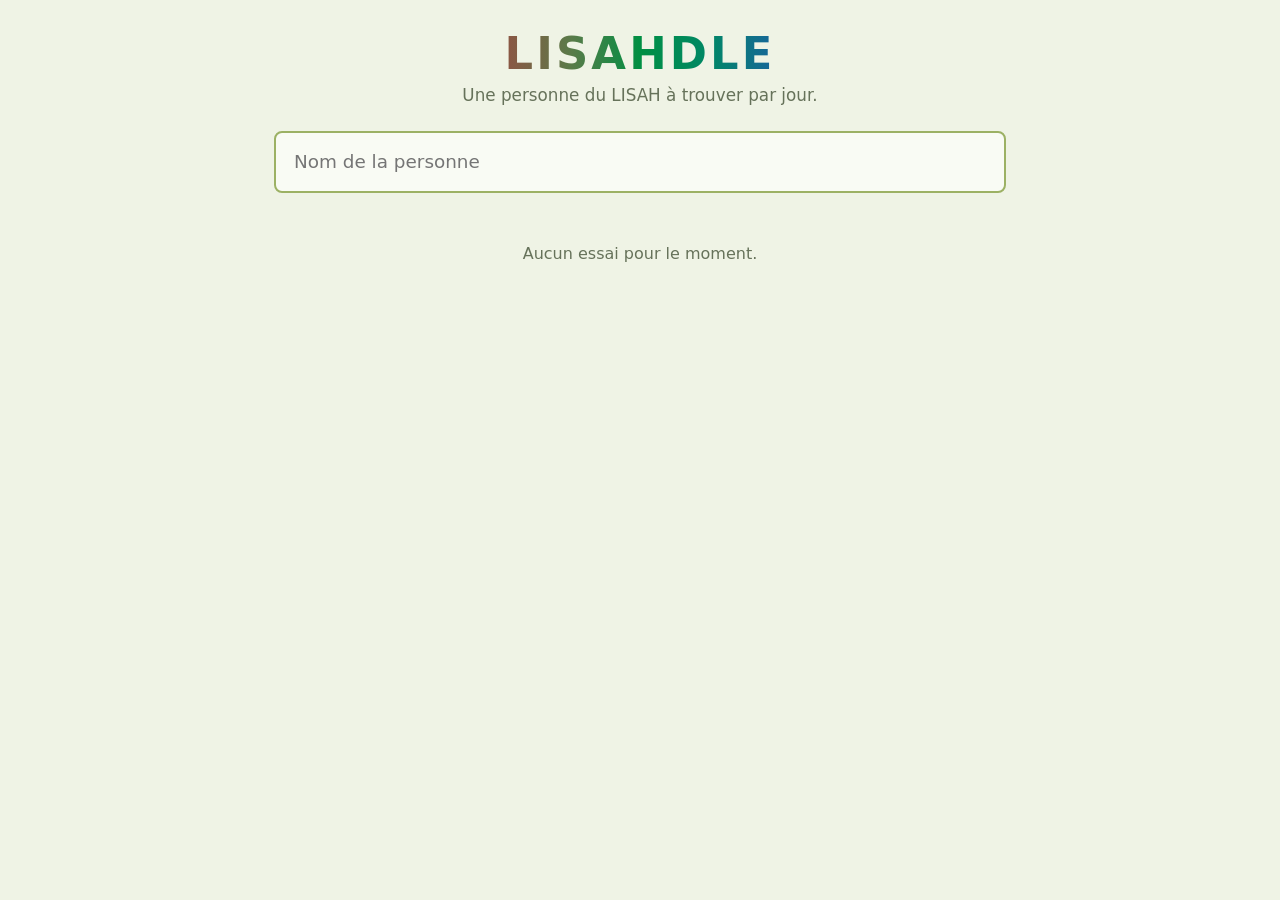
<file: index.html>
<!doctype html>
<html lang="fr">
<head>
<meta charset="utf-8">
<meta name="viewport" content="width=device-width, initial-scale=1, viewport-fit=cover">
<meta name="theme-color" content="#eff3e5">
<title>LISAHDLE</title>
<link rel="stylesheet" href="style.css">
</head>
<body>
<main>
  <h1>LISAHDLE</h1>
  <p class="sub">Une personne du LISAH à trouver par jour.</p>

  <div class="search" id="searchBox">
    <input id="q" type="text" placeholder="Nom de la personne" autocomplete="off" autocapitalize="off" spellcheck="false" enterkeyhint="go">
    <ul class="sugg" id="sugg"></ul>
  </div>

  <div id="win"></div>
  <div id="list"></div>
  <div class="view-bar" id="viewBar">
    <button type="button" id="view" class="icon-btn" aria-label="Tout afficher sur la largeur" title="Tout afficher sur la largeur">
      <!-- 4 flèches vers l'intérieur : tout faire rentrer sur la largeur -->
      <svg class="i-fit" viewBox="0 0 24 24" aria-hidden="true"><path d="M3 3l6 6M9 4v5H4M21 3l-6 6M15 4v5h5M21 21l-6-6M20 15h-5v5M3 21l6-6M4 15h5v5"/></svg>
      <!-- 4 flèches vers l'extérieur : revenir au défilement horizontal -->
      <svg class="i-scroll" viewBox="0 0 24 24" aria-hidden="true"><path d="M8 8L3 3M3 8V3h5M16 8l5-5M16 3h5v5M16 16l5 5M21 16v5h-5M8 16l-5 5M3 16v5h5"/></svg>
    </button>
  </div>
  <p class="foot" id="foot"></p>
</main>
<script src="script.js"></script>
</body>
</html>
</file>
<file: style.css>
:root{
  --bg:#eff3e5;
  --panel:#f9fbf4;
  --fg:#222a1a;
  --mute:#66725a;
  --line:#d2dbbd;
  --accent:#9cb164;
  --accent-fg:#1f2914;
  --ok:#2f8450;
  --ko:#c0483a;
  --on:#fff;
  color-scheme:light;
  box-sizing:border-box;
  padding-top:env(safe-area-inset-top,0px);
  padding-bottom:env(safe-area-inset-bottom,0px);
}

*,*::before,*::after{box-sizing:inherit}
html{scroll-padding-top:env(safe-area-inset-top,0px)}
body{margin:0;background:var(--bg);color:var(--fg);font:16px/1.4 system-ui,-apple-system,"Segoe UI",Roboto,sans-serif}
main{max-width:540px;margin:0 auto;padding:18px 14px 40px}

h1{
  display:block;width:fit-content;margin:0 auto 4px;
  font-size:2.1rem;font-weight:800;letter-spacing:.07em;line-height:1.15;
  background:linear-gradient(90deg,#8d5544,#597b49,#008f43,#008765,#18659b);
  -webkit-background-clip:text;background-clip:text;
  -webkit-text-fill-color:transparent;color:transparent;
}

.sub{color:var(--mute);margin:0 0 18px;font-size:.92rem;text-align:center}

.search{position:relative;margin-bottom:16px}
input{width:100%;font:inherit;padding:13px 14px;border:2px solid var(--accent);border-radius:8px;background:var(--panel);color:var(--fg)}
input:focus{outline:none;box-shadow:0 0 0 3px rgba(156,177,100,.35)}
ul.sugg{list-style:none;margin:4px 0 0;padding:0;position:absolute;left:0;right:0;z-index:5;background:var(--panel);border:2px solid var(--accent);border-radius:8px;overflow:hidden}
ul.sugg:empty{display:none}
ul.sugg li{padding:12px 14px;border-top:1px solid var(--line);cursor:pointer}
ul.sugg li:first-child{border-top:0}
ul.sugg li:active,ul.sugg li:hover{background:var(--bg)}

.guess{min-width:590px;background:var(--panel);border:1px solid var(--accent);border-radius:10px;padding:10px;margin-bottom:10px}
.guess h2{font-size:1rem;margin:0 0 8px;font-weight:600;width:max-content;position:sticky;left:10px}
/* Un seul défilement horizontal pour tous les essais : #list défile, les cartes ont une largeur minimale */
#list{overflow-x:auto;padding-bottom:6px;-webkit-overflow-scrolling:touch;scrollbar-width:thin;scrollbar-color:var(--accent) transparent}
#list::-webkit-scrollbar{height:5px}
#list::-webkit-scrollbar-thumb{background:var(--accent);border-radius:3px}
.cells{display:flex;justify-content:flex-start;gap:5px}
.cell{flex:1 1 76px;min-width:76px;max-width:96px;height:auto;min-height:0;overflow:hidden;aspect-ratio:1;align-self:flex-start;display:flex;flex-direction:column;justify-content:center;align-items:center;border-radius:6px;color:var(--on);padding:4px;text-align:center}
.cell.ok{background:var(--ok)}
.cell.ko{background:var(--ko)}
.cell.hid{background:var(--mute)}
.cell small{display:block;font-size:.66rem;opacity:.85;margin-bottom:2px}
.cell b{display:block;font-size:.76rem;font-weight:600;overflow-wrap:anywhere;hyphens:auto;white-space:pre-line}

/* Texte tronqué : "…" à la taille minimale, toucher pour tout voir */
.cell b.clamp{display:-webkit-box;-webkit-box-orient:vertical;overflow:hidden;text-overflow:ellipsis}
.cell.clipped{cursor:pointer}
.tip{position:fixed;z-index:50;max-width:min(260px,calc(100vw - 16px));padding:8px 10px;border-radius:8px;background:var(--fg);color:var(--bg);font-size:.85rem;line-height:1.3;white-space:pre-line;overflow-wrap:anywhere;box-shadow:0 4px 14px rgba(0,0,0,.25);pointer-events:none}

/* Animation : les cases apparaissent l'une après l'autre sur le dernier essai */
.guess.new .cell{animation:pop .45s cubic-bezier(.2,.8,.3,1) both;animation-delay:calc(var(--i) * 140ms)}
@keyframes pop{
  from{opacity:0;transform:translateY(8px) scale(.85)}
  to{opacity:1;transform:none}
}

.win{background:var(--panel);border:2px solid var(--accent);border-radius:10px;padding:14px;margin-bottom:14px}
.win.new{animation:fade .5s ease both}
@keyframes fade{from{opacity:0;transform:translateY(6px)}to{opacity:1;transform:none}}
.win p{margin:0 0 10px}
pre{margin:0 0 10px;padding:10px;background:var(--bg);border-radius:6px;font:inherit;white-space:pre-wrap}

button{font:inherit;font-weight:600;padding:12px 16px;border:0;border-radius:8px;background:var(--accent);color:var(--accent-fg);width:100%;cursor:pointer}
button:active{filter:brightness(.95)}

.empty{color:var(--mute);text-align:center;padding:18px 0;position:sticky;left:0}
.foot{color:var(--mute);font-size:.8rem;text-align:center;margin-top:20px}

@media (prefers-reduced-motion:reduce){
  .guess.new .cell,.win.new{animation:none}
}

/* Bouton de mode d'affichage : uniquement sur téléphone, sous les essais, dès le premier essai */
.view-bar{display:none}
.icon-btn{width:auto;flex:none;padding:8px;line-height:0;background:transparent;border:2px solid var(--accent);color:var(--fg);border-radius:8px}
.icon-btn svg{width:22px;height:22px;fill:none;stroke:currentColor;stroke-width:2;stroke-linecap:round;stroke-linejoin:round}
.icon-btn .i-scroll{display:none}
body.fit .icon-btn .i-fit{display:none}
body.fit .icon-btn .i-scroll{display:block}

@media (max-width:531px){
  .view-bar.on{display:flex;justify-content:center;margin-top:12px}

  /* Mode "tout sur la largeur" : plus de défilement, les cases se resserrent */
  body.fit #list{overflow-x:visible}
  body.fit .guess{min-width:0;padding:4px 8px 8px;}
  body.fit .guess h2{position:static;width:auto}
  body.fit .cells{gap:2px;justify-content:space-between}
  body.fit .cell{flex:1 1 0;min-width:0;max-width:80px;height:auto;aspect-ratio:1;align-self:flex-start;padding:2px}
  body.fit .cell small{font-size:clamp(.56rem,2.6vw,.76rem);margin-bottom:1px}
  body.fit .cell b{font-size:clamp(.68rem,3.2vw,.95rem);line-height:1.15}
}

/* Ordinateur : tout est agrandi (cases 96 px, peu d'espace entre elles) */
@media (min-width:800px){
  main{max-width:760px;padding-top:28px}
  h1{font-size:2.8rem}
  .sub{font-size:1.05rem;margin-bottom:24px}
  input{font-size:1.15rem;padding:16px 18px}
  ul.sugg li{padding:15px 18px;font-size:1.1rem}
  .guess{min-width:0;padding:14px}
  .guess h2{font-size:1.15rem;margin-bottom:10px}
  .cells{gap:4px;justify-content:flex-start}
  .cell{flex:0 0 96px;height:96px;border-radius:7px;padding:6px}
  .cell small{font-size:.74rem;margin-bottom:3px}
  .cell b{font-size:.95rem}
  .win{padding:20px;font-size:1.1rem}
  button{font-size:1.1rem;padding:15px 20px}
  .foot{font-size:.95rem}
}
</file>
